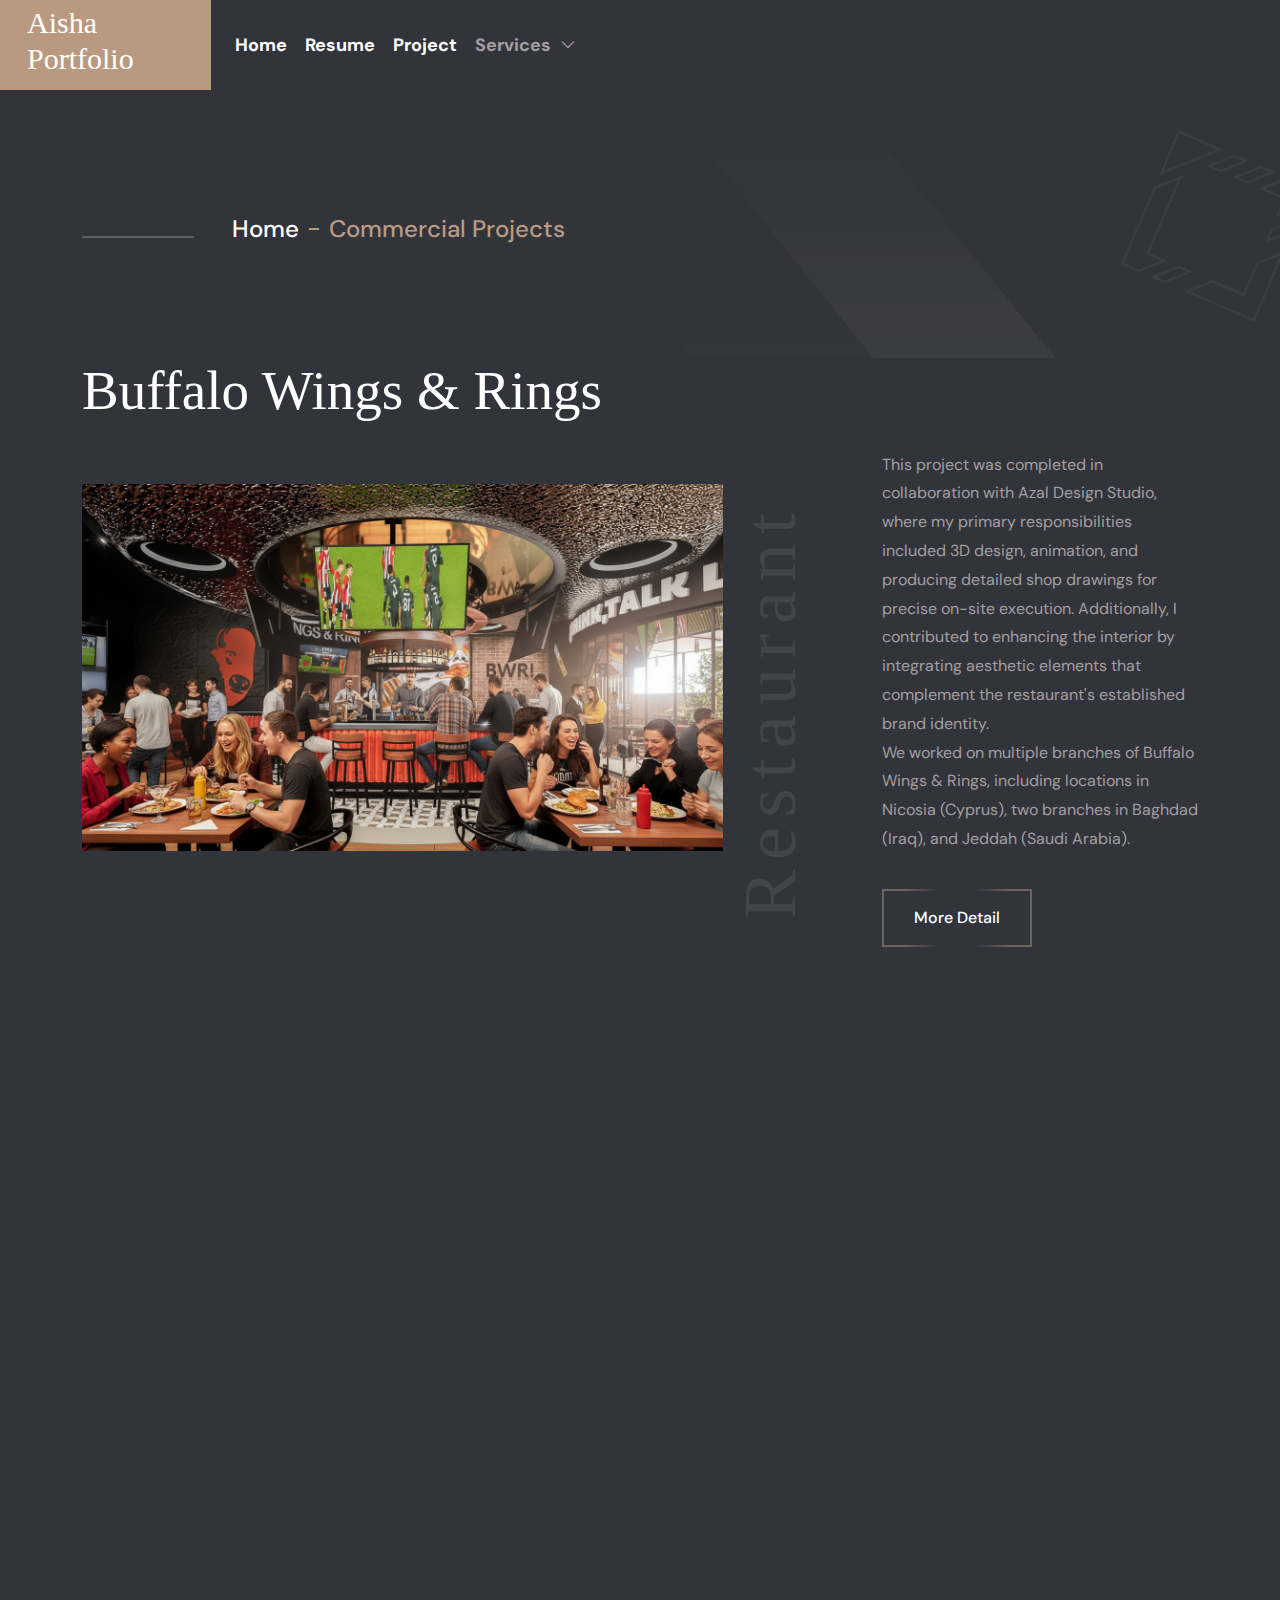
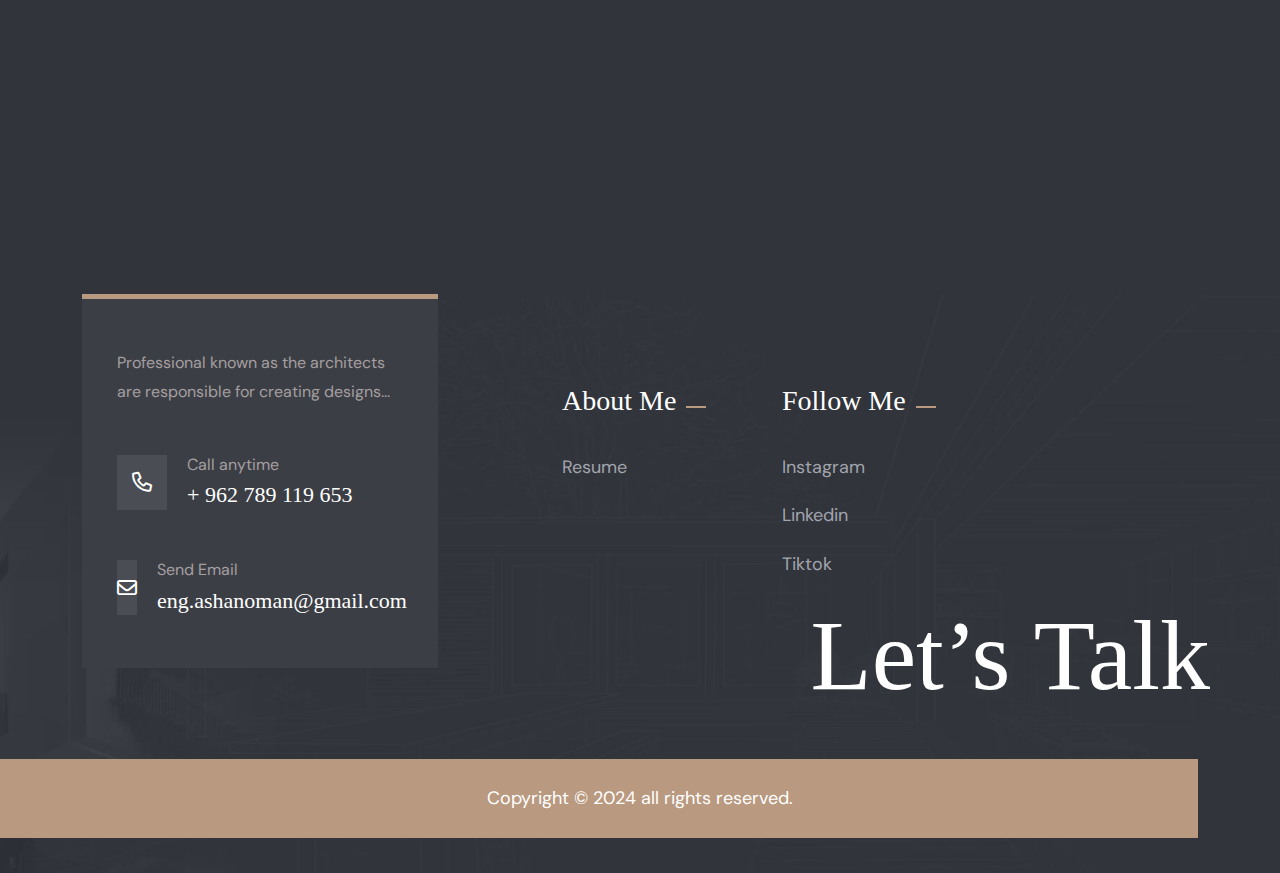
<file: commercialDetails.html>
<!DOCTYPE html>
<html class="no-js" lang="en">

<head>
   <meta charset="utf-8" />
   <meta http-equiv="x-ua-compatible" content="ie=edge" />
   <meta name="viewport" content="width=device-width, initial-scale=1" />
   <meta name="description" content="" />

   <!-- Site Title -->
   <title>Archly - Architecture HTML Template</title>

   <!-- Place favicon.ico in the root directory -->
   <link rel="apple-touch-icon" href="assets/images/fav.html" />
   <link rel="shortcut icon" type="image/x-icon" href="assets/images/fav.png" />

   <!-- CSS here -->
   <link rel="stylesheet" href="assets/css/bootstrap.min.css" />
   <link rel="stylesheet" href="assets/css/font-awesome-pro.min.css" />
   <link rel="stylesheet" href="assets/css/flaticon_archly.css" />
   <link rel="stylesheet" href="assets/css/odometer.min.css" />
   <link rel="stylesheet" href="assets/css/swiper.min.css" />
   <link rel="stylesheet" href="assets/css/owl.carousel.css" />
   <link rel="stylesheet" href="assets/css/magnific-popup.css" />
   <link rel="stylesheet" href="assets/css/animate.min.css" />
   <link rel="stylesheet" href="assets/css/nice-select.css" />
   <link rel="stylesheet" href="assets/css/backToTop.css" />
   <link rel="stylesheet" href="assets/css/meanmenu.css" />
   <link rel="stylesheet" href="assets/css/main.css" />
</head>

<body>


   <!-- start: Back To Top -->
   <div class="progress-wrap" id="scrollUp">
      <svg class="progress-circle svg-content" width="100%" height="100%" viewBox="-1 -1 102 102">
         <path d="M50,1 a49,49 0 0,1 0,98 a49,49 0 0,1 0,-98" />
      </svg>
   </div>
   <!-- end: Back To Top -->

    <!-- start: Offcanvas area -->
   <div class="offcanvas-area d-none d-lg-inline-block">
      <div class="offcanvas-close">
         <a class="canva_close" href="#"><span><i class="fa-light fa-xmark"></i></span>
         </a>
      </div>
      <div class="offcanvas-wrapper">
         <div class="side-infos">
            <!-- <div class="side-logo">
               <img src="" alt="Logos" />
            </div> -->
            <div class="desc">
               <p>
                  Professional known as the architects are responsible for creating designs Sed ut perspiciatis unde
                  omni natus voluptatem
                  accusantium doloremque laudantium aperia maquep quae abillo inventore veritatis architecto
               </p>
            </div>
            <div class="socials-infos">
               <h5 class="title">Follow Me</h5>
               <div class="sidebar-socials">
                  <ul>
                     <li>
                        <a href="https://www.linkedin.com/in/aisha-noman/"><i class="fa-brands fa-linkedin-in"></i></a>
                     </li>
                     <!-- <li>
                        <a href="#"><i class="fa-brands fa-youtube"></i></a>
                     </li> -->
                  </ul>
               </div>
            </div>
         </div>
         <div class="footer-contact">
            <h4 class="side-title">Get In Touch</h4>
            <div class="contact-item">
               <div class="contact-icon">
                  <span><i class="fa-regular fa-phone"></i></span>
               </div>
               <div class="contact-text">
                  <span>Call anytime</span>
                  <ul>
                     <li><a class="link">+ 962 789 119 653</a></li>
                  </ul>
               </div>
            </div>
            <div class="contact-item">
               <div class="contact-icon">
                  <span><i class="fa-regular fa-envelope"></i></span>
               </div>
               <div class="contact-text">
                  <span>Send Email</span>
                  <ul>
                     <li><a class="link" href="mailto:eng.ashanoman@gmail.com">eng.ashanoman@gmail.com</a>
                     </li>

                  </ul>
               </div>
            </div>
            
         </div>
        
      </div>
      <div class="widget_gallery popup-gallery">
         <a class="footer-gallery-item" href="assets/images/project/project-5.jpg"><img
               src="assets/images/project/project-5.jpg" alt="Images" />
            <div class="gallery-icon">
               <i class="fa-regular fa-plus"></i>
            </div>
         </a>
         <a class="footer-gallery-item" href="assets/images/project/project-6.jpg"><img
               src="assets/images/project/project-6.jpg" alt="Images" />
            <div class="gallery-icon">
               <i class="fa-regular fa-plus"></i>
            </div>
         </a>
         <a class="footer-gallery-item" href="assets/images/project/project-7.jpg"><img
               src="assets/images/project/project-7.jpg" alt="Images" />
            <div class="gallery-icon">
               <i class="fa-regular fa-plus"></i>
            </div>
         </a>
         <a class="footer-gallery-item" href="assets/images/project/project-8.jpg"><img
               src="assets/images/project/project-8.jpg" alt="Images" />
            <div class="gallery-icon">
               <i class="fa-regular fa-plus"></i>
            </div>
         </a>
         <a class="footer-gallery-item" href="assets/images/project/project-9.jpg"><img
               src="assets/images/project/project-9.jpg" alt="Images" />
            <div class="gallery-icon">
               <i class="fa-regular fa-plus"></i>
            </div>
         </a>
         <a class="footer-gallery-item" href="assets/images/project/project-10.jpg"><img
               src="assets/images/project/project-10.jpg" alt="Images" />
            <div class="gallery-icon">
               <i class="fa-regular fa-plus"></i>
            </div>
         </a>
      </div>
   </div>
   <!-- end: Offcanvas area -->

   <div class="body-overlay"></div>
    <!-- start: Hamburger Menu -->
   <div class="hamburger-area d-lg-none">
      <div class="hamburger_bg"></div>
      <div class="hamburger_wrapper">
         <div class="hamburger_top d-flex align-items-center justify-content-between">
            <div class="hamburger_logo">
               <!-- <a href="index.html" class="mobile_logo">
                  <img src="" alt="Logo" />
               </a> -->
            </div>
          
            <div class="hamburger_close">
               <button class="hamburger_close_btn"><i class="fa-thin fa-times"></i></button>
            </div>
         </div>

         <div class="hamburger_menu">
            <div class="mobile_menu">
<ul>
                  <li><a href="index.html">Home</a></li>
                  <li><a href="cv.html">Resume</a></li>
                  <li><a href="ourProjects.html">Project</a></li>
                  <li class="has-dropdown">
                     <a>Services</a>
                     <ul class="sub-menu">
                        <li><a href="residentialDetails.html">Residential Projects</a></li>
                        <li><a href="commercialDetails.html">Commercial Projects</a></li>
                        <li><a href="TechnicalDrawings.html">Technical Drawings</a></li>
                        <li><a href="AI-creations.html">AI-Generated Design</a></li>
                     </ul>
                  </li>
               </ul>
               
            </div>
         </div>
         <div class="mobile-contact">
            <div class="footer-title">
               <h4 class="title">Contact Us</h4>
            </div>
            <div class="contact-list">
               <ul>
                  <li>
                     <span><i class="fa-regular fa-phone"></i></span>
                     <a >+ 962 789 119 653</a>

                  </li>
                  <li>
                     <span><i class="fa-regular fa-envelope"></i></span>

                     <a href="mailto:eng.ashanoman@gmail.com">eng.ashanoman@gmail.com</a>
                  </li>

               </ul>
            </div>
         </div>
         <div class="mobile-socials">
            <ul>
               <!-- <li><a href="#">Fb.</a></li>
               <li><a href="#">Tw.</a></li> -->
               <li><a href="#">In.</a></li>
               <li><a href="#">Ln.</a></li>
            </ul>
         </div>
      </div>
   </div>
   <!-- end: Hamburger Menu -->

   <!-- start: Header Area -->
   <header class="tj-header-area header-absolute header-3">
      <div class="container-fluid">
         <div class="row">
            <div class="col-lg-2">
               <div class="site-logo2 d-none d-lg-inline-flex">
                  <h3>Aisha Portfolio</h3>
                  <!-- <a href="index.html"><img src="assets/images/logos/secondary-logo.png" alt="Logos" /></a> -->
               </div>

            </div>
            <div class="col-lg-10">
               <div class="row">
                  <div class="col-12">
                     <div class="mainmenu-wrapper">
                        <!-- <div class="site-logo d-block d-lg-none">
                           <a href="#"><img src="" alt="Logos" /></a>
                        </div> -->
                        <div class="mainmenu d-none d-lg-inline-flex">
                           <ul>

                              <li><a href="index.html">Home</a></li>

                              <li><a href="cv.html">Resume</a></li>
                              <li><a href="ourProjects.html">Project</a></li>

                              <li class="has-dropdown">
                                 <a>Services</a>
                                 <ul class="sub-menu">
                                    <li><a href="residentialDetails.html">Residential Projects</a></li>
                                    <li><a href="commercialDetails.html">Commercial Projects</a></li>
                                    <li><a href="TechnicalDrawings.html">Technical Drawings</a></li>
                                    <li><a href="AI-creations.html">AI-Generated Design</a></li>

                                    <!-- <li><a href="service-details.html">Service Details</a></li> -->
                                 </ul>
                              </li>

                           </ul>
                        </div>

                     </div>
                  </div>
               </div>
            </div>
         </div>
      </div>
   </header>
   <!-- end: Header Area -->

   <!-- start: Header Area -->
   <header class="tj-header-area header-absolute header-sticky header-3">
      <div class="container-fluid">
         <div class="row">
            <div class="col-lg-2">
               <div class="site-logo2 d-none d-lg-inline-flex">
                  <h3>Aisha No'man</h3>
                  <!-- <a href="index.html"><img src="assets/images/logos/secondary-logo.png" alt="Logos" /></a> -->
               </div>
            </div>
            <div class="col-lg-10">
               <div class="row">
                  <div class="col-12">
                     <div class="mainmenu-wrapper">
                        <!-- <div class="site-logo d-block d-lg-none">
                           <a href="#"><img src="" alt="Logos" /></a>
                        </div> -->
                        <div class="mainmenu d-none d-lg-inline-flex">
                           <ul>

                              <li><a href="index.html">Home</a></li>

                              <li><a href="cv.html">Resume</a></li>
                              <li><a href="ourProjects.html">Project</a></li>

                                <li class="has-dropdown">
                                 <a>Services</a>
                                 <ul class="sub-menu">
                                    <li><a href="residentialDetails.html">Residential Projects</a></li>
                                    <li><a href="commercialDetails.html">Commercial Projects</a></li>
                                    <li><a href="TechnicalDrawings.html">Technical Drawings</a></li>
                                    <li><a href="AI-creations.html">AI-Generated Design</a></li>

                                    <!-- <li><a href="service-details.html">Service Details</a></li> -->
                                 </ul>
                              </li>
                           </ul>
                        </div>

                        <div class="mobile-bar d-block d-lg-none">
                           <button class="canva_expander nav-menu-link menu-button">
                              <span></span>
                              <span></span>
                              <span></span>
                              <span></span>
                           </button>
                        </div>
                     </div>
                  </div>
               </div>
            </div>
         </div>
      </div>
   </header>
   <!-- end: Header Area -->

   <main id="primary" class="site-main">
      <!-- start: Breadcrumb Area  -->
      <section class="breadcrumb-wrapper pb-0">
         <div class="container">
            <div class="row">
               <div class="col-12">
                  <div class="breadcrumb-content-area">
                     <!-- <div class="breadcrumb-heading wow fadeInUp" data-wow-delay=".3s">
                        <h1 class="breadcrumb-title">Commercial Projects</h1>
                     </div> -->
                     <div class="breadcrumb-link wow fadeInUp" data-wow-delay=".4s">
                        <span>
                           <a href="index.html">
                              <span>Home</span>
                           </a>
                        </span>
                        <span>
                           <span>Commercial Projects</span>
                        </span>
                     </div>
                  </div>
               </div>
            </div>
         </div>

         <div class="breadcrumb-bg-shapes shake-y">
            <img src="assets/images/shapes/hero-right-group.png" alt="Shapes" />
         </div>
         <div class="breadcrumb-right-shape pulse">
            <img src="assets/images/shapes/hero-shape.png" alt="Shapes" />
         </div>
      </section>
      <!-- end: Breadcrumb Area  -->

      <!-- start: Apartment Area -->
      <section class="tj-apartment-section pt-0">
         <div class="container">
            <div class="row">
               <div class="col-12">
                  <div class="tj-heading-area wow fadeInUp" data-wow-delay=".3s">
                     <h2 class="title">Buffalo Wings & Rings</h2>
                  </div>
               </div>
            </div>
            <div class="row">
               <div class="col-12">
                  <div class="row">
                     <div class="col-7">
                        <div class="apartment-left-content wow fadeInUp" data-wow-delay=".4s">
                           <div class="apartment-images">
                              <img src="assets/images/project/commercial/2-2.png" alt="Images" />
                           </div>
                        </div>


                     </div>
                     <div class="col-5">
                        <div class="apartment-content-area">
                           <div class="apartment-middle-text wow zoomIn" data-wow-delay=".5s">
                              <h2 class="title">Restaurant</h2>
                           </div>
                           <div class="apartment-right-content">
                              <div class="apartment-text">
                                 <div class="desc wow fadeInUp" data-wow-delay=".6s">
                                    <p class="pt-5">
                                       This project was completed in collaboration with Azal Design Studio, 
                                       where my primary responsibilities included 3D design, animation, 
                                       and producing detailed shop drawings for precise on-site execution. 
                                       Additionally, I contributed to enhancing the interior by integrating 
                                       aesthetic elements that complement the restaurant's established brand identity.<br/>
                                       We worked on multiple branches of Buffalo Wings & Rings, including 
                                       locations in Nicosia (Cyprus), two branches in Baghdad (Iraq), and Jeddah (Saudi Arabia).
                                    </p>
                                 </div>
                                 <div class="apartment-button d-flex wow fadeInUp" data-wow-delay=".7s">
                                    <a class="tj-primary-btn-three" href="project1-details.html">More Detail</a>
                                 </div>
                              </div>

                           </div>
                        </div>

                     </div>
                  </div>

               </div>
            </div>
         </div>
      </section>
      <!-- end: Apartment Area -->
       <!-- start: Apartment Area -->
      <section class="tj-apartment-section pt-0">
         <div class="container">
            <div class="row">
               <div class="col-12">
                  <div class="tj-heading-area wow fadeInUp" data-wow-delay=".3s">
                     <h2 class="title">Chixter - Jordan</h2>
                  </div>
               </div>
            </div>
            <div class="row">
               <div class="col-12">
                  <div class="row">
                     <div class="col-5">
                        <div class="apartment-content-area">
                          
                           <div class="apartment-right-content">
                              <div class="apartment-text">
                                 <div class="desc wow fadeInUp" data-wow-delay=".6s">
                                    <p class="pt-5">
                                       This project was completed in collaboration with Azal Design Studio, 
                                       where my primary role was to develop a strong and consistent brand identity 
                                       for the restaurant. I contributed to creating standardized design elements 
                                       and assisted in preparing floor plans, 3D visualizations, and animation 
                                       presentations. Additionally, I produced detailed shop drawings to ensure 
                                       accurate on-site execution. My work also involved enhancing the interiors 
                                       with aesthetic features that maintain the brand’s identity and serve as a 
                                       foundation for future branches.
                                    </p>
                                 </div>
                                 <div class="apartment-button d-flex wow fadeInUp" data-wow-delay=".7s">
                                    <a class="tj-primary-btn-three" href="project2-details.html">More Detail</a>
                                 </div>
                              </div>

                           </div>
                            <div class="apartment-middle-text wow zoomIn" data-wow-delay=".5s">
                              <h2 class="title">Restaurant</h2>
                           </div>
                        </div>

                     </div>
                     <div class="col-7">
                        <div class="apartment-left-content wow fadeInUp" data-wow-delay=".4s">
                           <div class="apartment-images">
                              <img src="assets/images/project/commercial/2-1.jpg" alt="Images" />
                           </div>
                        </div>


                     </div>
                     
                  </div>

               </div>
            </div>
         </div>
      </section>
      <!-- end: Apartment Area -->
   </main>

   <!-- start: Footer Area -->
   <footer class="tj-footer-area footer-2">
      <div class="footer-menu-area">
         <div class="container">
            <div class="row">
               <div class="col-xl-4 col-lg-6 col-md-6">
                  <div class="footer-widget footer2-col-1 footer-info">
                     <!-- <div class="footer-logo">
                        <a href="#"><img src="" alt="Logos" /></a>
                     </div> -->
                     <div class="desc">
                        <p>Professional known as the architects are responsible for creating designs...</p>
                     </div>
                     <div class="footer-contact">
                        <div class="contact-item">
                           <div class="contact-icon">
                              <span><i class="fa-regular fa-phone"></i></span>
                           </div>
                           <div class="contact-text">
                              <span>Call anytime</span>
                              <ul>
                                 <li><a class="link" >+ 962 789 119 653</a></li>

                              </ul>
                           </div>
                        </div>
                        <div class="contact-item">
                           <div class="contact-icon">
                              <span><i class="fa-regular fa-envelope"></i></span>
                           </div>
                           <div class="contact-text">
                              <span>Send Email</span>
                              <ul>
                                 <li><a class="link" href="mailto:eng.ashanoman@gmail.com">eng.ashanoman@gmail.com</a>
                                 </li>
                              </ul>
                           </div>
                        </div>

                     </div>
                  </div>
               </div>
               <div class="col-xl-3 col-lg-6 col-md-6 col-sm-6">
                  <div class="footer-widget footer2-col-2 widget_nav_menu">
                     <div class="footer-title">
                        <h4 class="title">About Me</h4>
                     </div>
                     <nav>
                        <ul>
                           <li><a href="cv.html">Resume</a></li>

                        </ul>
                     </nav>
                  </div>
               </div>

               <div class="col-xl-2 col-lg-6 col-md-6">
                  <div class="footer-widget footer2-col-4 widget_nav_menu">
                     <div class="footer-title">
                        <h4 class="title">Follow Me</h4>
                     </div>
                     <nav>
                        <ul>
                           <li><a href="https://www.instagram.com/asha_noman?igsh=MWRiNjVlOGpqeHc1bw==" target="_blank">Instagram</a></li>
                           <li><a href="https://www.linkedin.com/in/aisha-noman/" target="_blank">Linkedin</a></li>
                           <li><a href="#">Tiktok</a></li>

                        </ul>
                     </nav>
                  </div>
               </div>
            </div>
            <div class="row footer_title mt-3">
               <div class="col-12">
                  <div class="title">
                     <h1>Let’s Talk</h1>
                  </div>
               </div>
            </div>
         </div>
      </div>
      <div class="copyright-area">
         <div class="container">
            <div class="row">
               <div class="col-12">
                  <div class="copyright-content text-center">
                     <div class="desc text-center">
                        <p>Copyright © 2024 all rights reserved.</p>
                     </div>
                  </div>
               </div>
            </div>
         </div>
      </div>
   </footer>
   <!-- end: Footer Area -->

   <!-- start: Corsor Area -->
   <div class="mouseCursor cursor-outer"></div>
   <div class="mouseCursor cursor-inner"><span>Drag</span></div>
   <!-- end: Corsor Area -->

   <!-- JS here -->
   <script src="assets/js/jquery.min.js"></script>
   <script src="assets/js/bootstrap.bundle.min.js"></script>
   <script src="assets/js/waypoints.min.js"></script>
   <script src="assets/js/odometer.min.js"></script>
   <script src="assets/js/imagesloaded-pkgd.js"></script>
   <script src="assets/js/isotope.pkgd.min.js"></script>
   <script src="assets/js/smooth-scroll.js"></script>
   <script src="assets/js/gsap.min.js"></script>
   <script src="assets/js/swiper.min.js"></script>
   <script src="assets/js/owl.carousel.js"></script>
   <script src="assets/js/jquery.nice-select.min.js"></script>
   <script src="assets/js/magnific-popup.js"></script>
   <script src="assets/js/meanmenu.js"></script>
   <script src="assets/js/backToTop.js"></script>
   <script src="assets/js/wow.min.js"></script>
   <script src="assets/js/main.js"></script>
</body>

</html>
</file>
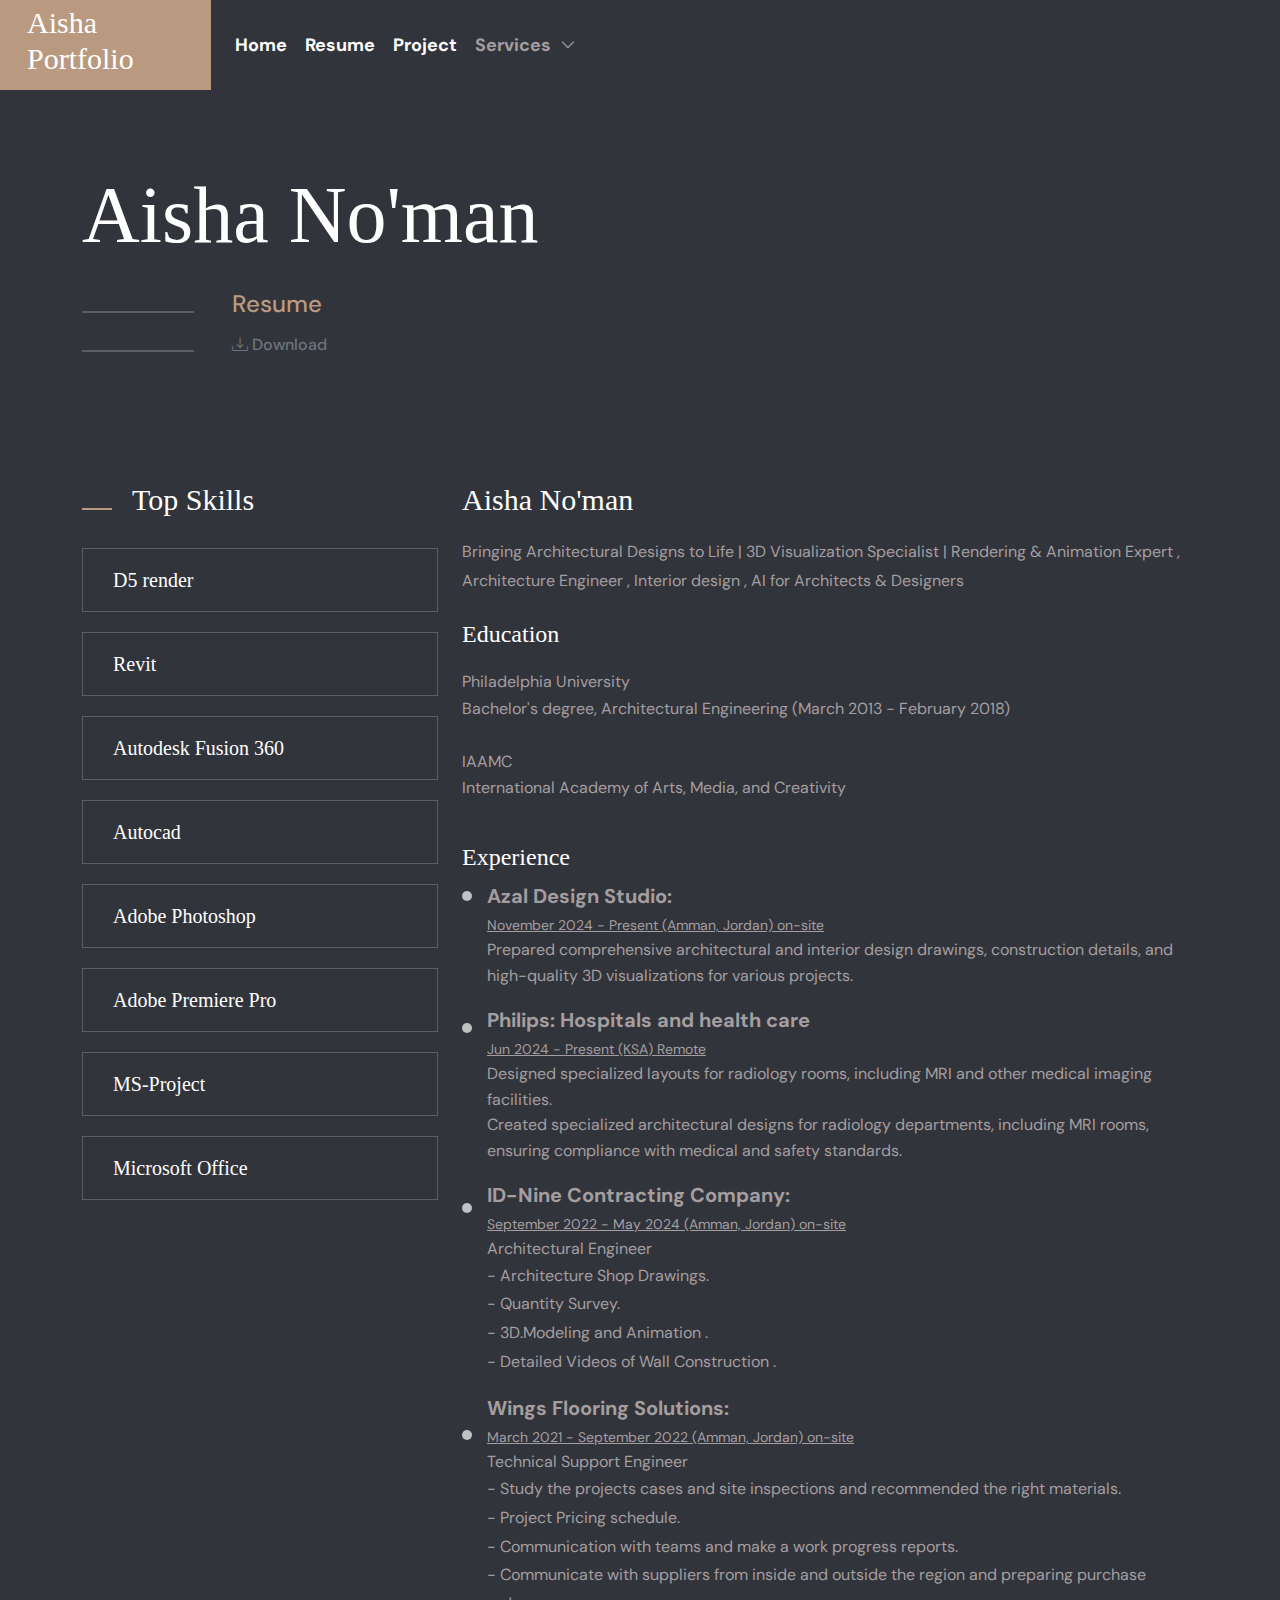
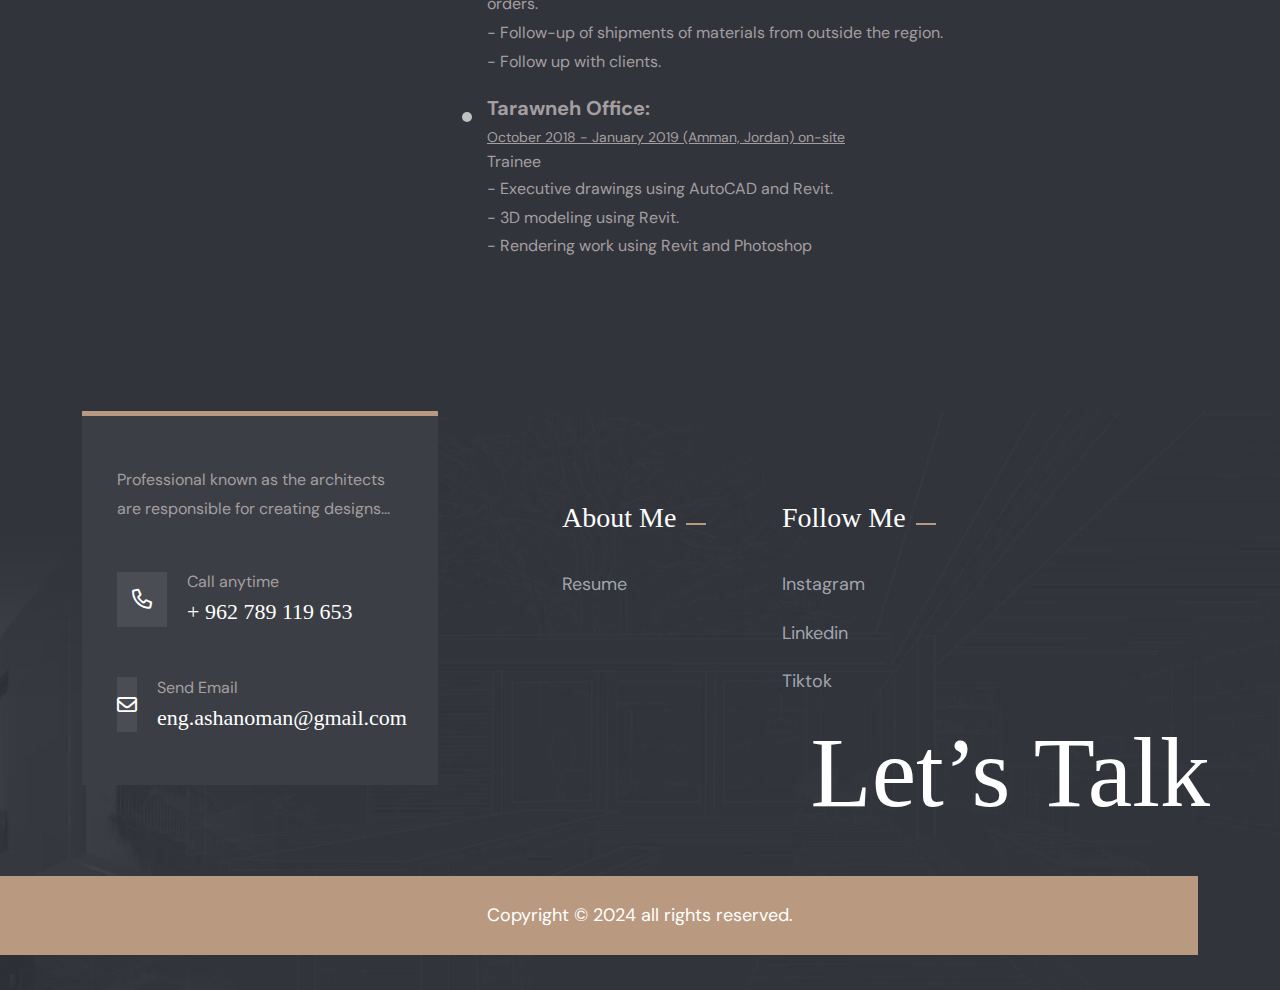
<file: cv.html>
<!DOCTYPE html>
<html class="no-js" lang="en">

<head>
    <meta charset="utf-8" />
    <meta http-equiv="x-ua-compatible" content="ie=edge" />
    <meta name="viewport" content="width=device-width, initial-scale=1" />
    <meta name="description" content="" />

    <!-- Site Title -->
    <title>Archly - Architecture HTML Template</title>

    <!-- Place favicon.ico in the root directory -->
    <link rel="apple-touch-icon" href="assets/images/fav.html" />
    <link rel="shortcut icon" type="image/x-icon" href="assets/images/fav.png" />
    <link rel="stylesheet" href="https://cdn.jsdelivr.net/npm/bootstrap-icons@1.13.1/font/bootstrap-icons.min.css">
    <!-- CSS here -->
    <link rel="stylesheet" href="assets/css/bootstrap.min.css" />
    <link rel="stylesheet" href="assets/css/font-awesome-pro.min.css" />
    <link rel="stylesheet" href="assets/css/flaticon_archly.css" />
    <link rel="stylesheet" href="assets/css/odometer.min.css" />
    <link rel="stylesheet" href="assets/css/swiper.min.css" />
    <link rel="stylesheet" href="assets/css/owl.carousel.css" />
    <link rel="stylesheet" href="assets/css/magnific-popup.css" />
    <link rel="stylesheet" href="assets/css/animate.min.css" />
    <link rel="stylesheet" href="assets/css/nice-select.css" />
    <link rel="stylesheet" href="assets/css/backToTop.css" />
    <link rel="stylesheet" href="assets/css/meanmenu.css" />
    <link rel="stylesheet" href="assets/css/main.css" />
</head>

<body>
    <!-- start: Preloader -->
    <!-- <div class="preloader" id="preloader">
        <div class="preloader-inner">
            <div class="lines">
                <span class="line line-1"></span>
                <span class="line line-2"></span>
                <span class="line line-3"></span>
                <span class="line line-4"></span>
                <span class="line line-5"></span>
                <span class="line line-6"></span>
                <span class="line line-7"></span>
                <span class="line line-8"></span>
                <span class="line line-9"></span>
            </div>
            <div class="text">Loading</div>
        </div>
        <button class="tj-cancel-btn">Cancel Preloader</button>
    </div> -->
    <!-- end: Preloader -->

    <!-- start: Back To Top -->
    <div class="progress-wrap" id="scrollUp">
        <svg class="progress-circle svg-content" width="100%" height="100%" viewBox="-1 -1 102 102">
            <path d="M50,1 a49,49 0 0,1 0,98 a49,49 0 0,1 0,-98" />
        </svg>
    </div>
    <!-- end: Back To Top -->

     <!-- start: Offcanvas area -->
   <div class="offcanvas-area d-none d-lg-inline-block">
      <div class="offcanvas-close">
         <a class="canva_close" href="#"><span><i class="fa-light fa-xmark"></i></span>
         </a>
      </div>
      <div class="offcanvas-wrapper">
         <div class="side-infos">
            <!-- <div class="side-logo">
               <img src="" alt="Logos" />
            </div> -->
            <div class="desc">
               <p>
                  Professional known as the architects are responsible for creating designs Sed ut perspiciatis unde
                  omni natus voluptatem
                  accusantium doloremque laudantium aperia maquep quae abillo inventore veritatis architecto
               </p>
            </div>
            <div class="socials-infos">
               <h5 class="title">Follow Me</h5>
               <div class="sidebar-socials">
                  <ul>
                     <li>
                        <a href="https://www.linkedin.com/in/aisha-noman/"><i class="fa-brands fa-linkedin-in"></i></a>
                     </li>
                     <!-- <li>
                        <a href="#"><i class="fa-brands fa-youtube"></i></a>
                     </li> -->
                  </ul>
               </div>
            </div>
         </div>
         <div class="footer-contact">
            <h4 class="side-title">Get In Touch</h4>
            <div class="contact-item">
               <div class="contact-icon">
                  <span><i class="fa-regular fa-phone"></i></span>
               </div>
               <div class="contact-text">
                  <span>Call anytime</span>
                  <ul>
                     <li><a class="link">+ 962 789 119 653</a></li>
                  </ul>
               </div>
            </div>
            <div class="contact-item">
               <div class="contact-icon">
                  <span><i class="fa-regular fa-envelope"></i></span>
               </div>
               <div class="contact-text">
                  <span>Send Email</span>
                  <ul>
                     <li><a class="link" href="mailto:eng.ashanoman@gmail.com">eng.ashanoman@gmail.com</a>
                     </li>

                  </ul>
               </div>
            </div>
            
         </div>
        
      </div>
      <div class="widget_gallery popup-gallery">
         <a class="footer-gallery-item" href="assets/images/project/project-5.jpg"><img
               src="assets/images/project/project-5.jpg" alt="Images" />
            <div class="gallery-icon">
               <i class="fa-regular fa-plus"></i>
            </div>
         </a>
         <a class="footer-gallery-item" href="assets/images/project/project-6.jpg"><img
               src="assets/images/project/project-6.jpg" alt="Images" />
            <div class="gallery-icon">
               <i class="fa-regular fa-plus"></i>
            </div>
         </a>
         <a class="footer-gallery-item" href="assets/images/project/project-7.jpg"><img
               src="assets/images/project/project-7.jpg" alt="Images" />
            <div class="gallery-icon">
               <i class="fa-regular fa-plus"></i>
            </div>
         </a>
         <a class="footer-gallery-item" href="assets/images/project/project-8.jpg"><img
               src="assets/images/project/project-8.jpg" alt="Images" />
            <div class="gallery-icon">
               <i class="fa-regular fa-plus"></i>
            </div>
         </a>
         <a class="footer-gallery-item" href="assets/images/project/project-9.jpg"><img
               src="assets/images/project/project-9.jpg" alt="Images" />
            <div class="gallery-icon">
               <i class="fa-regular fa-plus"></i>
            </div>
         </a>
         <a class="footer-gallery-item" href="assets/images/project/project-10.jpg"><img
               src="assets/images/project/project-10.jpg" alt="Images" />
            <div class="gallery-icon">
               <i class="fa-regular fa-plus"></i>
            </div>
         </a>
      </div>
   </div>
   <!-- end: Offcanvas area -->

   <div class="body-overlay"></div>
    <!-- start: Hamburger Menu -->
   <div class="hamburger-area d-lg-none">
      <div class="hamburger_bg"></div>
      <div class="hamburger_wrapper">
         <div class="hamburger_top d-flex align-items-center justify-content-between">
            <div class="hamburger_logo">
               <!-- <a href="index.html" class="mobile_logo">
                  <img src="" alt="Logo" />
               </a> -->
            </div>
          
            <div class="hamburger_close">
               <button class="hamburger_close_btn"><i class="fa-thin fa-times"></i></button>
            </div>
         </div>

         <div class="hamburger_menu">
            <div class="mobile_menu">

               <ul>
                  <li><a href="index.html">Home</a></li>
                  <li><a href="cv.html">Resume</a></li>
                  <li><a href="ourProjects.html">Project</a></li>
                  <li class="has-dropdown">
                     <a>Services</a>
                     <ul class="sub-menu">
                        <li><a href="residentialDetails.html">Residential Projects</a></li>
                        <li><a href="commercialDetails.html">Commercial Projects</a></li>
                        <li><a href="TechnicalDrawings.html">Technical Drawings</a></li>
                        <li><a href="AI-creations.html">AI-Generated Design</a></li>
                     </ul>
                  </li>
               </ul>
            </div>
         </div>
         <div class="mobile-contact">
            <div class="footer-title">
               <h4 class="title">Contact Us</h4>
            </div>
            <div class="contact-list">
               <ul>
                  <li>
                     <span><i class="fa-regular fa-phone"></i></span>
                     <a >+ 962 789 119 653</a>

                  </li>
                  <li>
                     <span><i class="fa-regular fa-envelope"></i></span>

                     <a href="mailto:eng.ashanoman@gmail.com">eng.ashanoman@gmail.com</a>
                  </li>

               </ul>
            </div>
         </div>
         <div class="mobile-socials">
            <ul>
               <!-- <li><a href="#">Fb.</a></li>
               <li><a href="#">Tw.</a></li> -->
               <li><a href="#">In.</a></li>
               <li><a href="#">Ln.</a></li>
            </ul>
         </div>
      </div>
   </div>
   <!-- end: Hamburger Menu -->

   <!-- start: Header Area -->
   <header class="tj-header-area header-absolute header-3">
      <div class="container-fluid">
         <div class="row">
            <div class="col-lg-2">
               <div class="site-logo2 d-none d-lg-inline-flex">
                  <h3>Aisha Portfolio</h3>
                  <!-- <a href="index.html"><img src="assets/images/logos/secondary-logo.png" alt="Logos" /></a> -->
               </div>

            </div>
            <div class="col-lg-10">
               <div class="row">
                  <div class="col-12">
                     <div class="mainmenu-wrapper">
                        <!-- <div class="site-logo d-block d-lg-none">
                           <a href="#"><img src="" alt="Logos" /></a>
                        </div> -->
                        <div class="mainmenu d-none d-lg-inline-flex">
                           <ul>

                              <li><a href="index.html">Home</a></li>

                              <li><a href="cv.html">Resume</a></li>
                              <li><a href="ourProjects.html">Project</a></li>

                              <li class="has-dropdown">
                                 <a>Services</a>
                                 <ul class="sub-menu">
                                    <li><a href="residentialDetails.html">Residential Projects</a></li>
                                    <li><a href="commercialDetails.html">Commercial Projects</a></li>
                                    <li><a href="TechnicalDrawings.html">Technical Drawings</a></li>
                                    <li><a href="AI-creations.html">AI-Generated Design</a></li>

                                    <!-- <li><a href="service-details.html">Service Details</a></li> -->
                                 </ul>
                              </li>

                           </ul>
                        </div>

                     </div>
                  </div>
               </div>
            </div>
         </div>
      </div>
   </header>
   <!-- end: Header Area -->

   <!-- start: Header Area -->
   <header class="tj-header-area header-absolute header-sticky header-3">
      <div class="container-fluid">
         <div class="row">
            <div class="col-lg-2">
               <div class="site-logo2 d-none d-lg-inline-flex">
                  <h3>Aisha No'man</h3>
                  <!-- <a href="index.html"><img src="assets/images/logos/secondary-logo.png" alt="Logos" /></a> -->
               </div>
            </div>
            <div class="col-lg-10">
               <div class="row">
                  <div class="col-12">
                     <div class="mainmenu-wrapper">
                        <!-- <div class="site-logo d-block d-lg-none">
                           <a href="#"><img src="" alt="Logos" /></a>
                        </div> -->
                        <div class="mainmenu d-none d-lg-inline-flex">
                           <ul>

                              <li><a href="index.html">Home</a></li>

                              <li><a href="cv.html">Resume</a></li>
                              <li><a href="ourProjects.html">Project</a></li>

                                <li class="has-dropdown">
                                 <a>Services</a>
                                 <ul class="sub-menu">
                                    <li><a href="residentialDetails.html">Residential Projects</a></li>
                                    <li><a href="commercialDetails.html">Commercial Projects</a></li>
                                    <li><a href="TechnicalDrawings.html">Technical Drawings</a></li>
                                    <li><a href="AI-creations.html">AI-Generated Design</a></li>

                                    <!-- <li><a href="service-details.html">Service Details</a></li> -->
                                 </ul>
                              </li>
                           </ul>
                        </div>

                        <div class="mobile-bar d-block d-lg-none">
                           <button class="canva_expander nav-menu-link menu-button">
                              <span></span>
                              <span></span>
                              <span></span>
                              <span></span>
                           </button>
                        </div>
                     </div>
                  </div>
               </div>
            </div>
         </div>
      </div>
   </header>
   <!-- end: Header Area -->

    <main id="primary" class="site-main">
        <!-- start: Breadcrumb Area  -->
        <section class="breadcrumb-wrapper">
            <div class="container">
                <div class="row">
                    <div class="col-12">
                        <div class="breadcrumb-content-area p-0">
                            <div class="breadcrumb-heading wow fadeInUp" data-wow-delay=".3s">
                                <h1 class="breadcrumb-title">Aisha No'man
                                </h1>
                            </div>
                            <div class="breadcrumb-link wow fadeInUp" data-wow-delay=".4s">
                                <!-- <span>
                                    <a href="index.html">
                                        <span>Home</span>
                                    </a>
                                </span> -->
                                <span>
                                    <span>Resume</span>
                                </span>
                            </div>
                            <div class="breadcrumb-link wow fadeInUp" data-wow-delay=".4s">

                                <span>
                                    <a href="EngAishaCV.pdf" download>
                                        <span class="fs-6 text-secondary"><i class="bi bi-download"></i> Download
                                        </span>
                                    </a>
                                </span>

                            </div>

                        </div>
                    </div>
                </div>
            </div>
        </section>
        <!-- end: Breadcrumb Area  -->

        <!-- start: Blog Area  -->
        <section class="tj-blog-details">
            <div class="container">
                <div class="row">
                    <div class="col-lg-4">
                        <div class="tj-main-sidebar">

                            <div class="tj-blog-widget blog_catagory wow fadeInUp" data-wow-delay=".2s">
                                <h3 class="side-title">Top Skills</h3>
                                <ul>
                                    <li>
                                        <a href="#">
                                            D5 render
                                            <span><i class="fa-thin fa-arrow-right"></i></span>
                                        </a>
                                    </li>
                                    <li>
                                        <a href="#">
                                            Revit
                                            <span><i class="fa-thin fa-arrow-right"></i></span>
                                        </a>
                                    </li>
                                    <li>
                                        <a href="#">
                                            Autodesk Fusion 360
                                            <span><i class="fa-thin fa-arrow-right"></i></span>
                                        </a>
                                    </li>
                                    <li>
                                        <a href="#">
                                            Autocad
                                            <span><i class="fa-thin fa-arrow-right"></i></span>
                                        </a>
                                    </li>
                                    <li>
                                        <a href="#">
                                            Adobe Photoshop
                                            <span><i class="fa-thin fa-arrow-right"></i></span>
                                        </a>
                                    </li>
                                    <li>
                                        <a href="#">
                                            Adobe Premiere Pro
                                            <span><i class="fa-thin fa-arrow-right"></i></span>
                                        </a>
                                    </li>
                                    <li>
                                        <a href="#">
                                            MS-Project
                                            <span><i class="fa-thin fa-arrow-right"></i></span>
                                        </a>
                                    </li>
                                    <li>
                                        <a href="#">
                                            Microsoft Office
                                            <span><i class="fa-thin fa-arrow-right"></i></span>
                                        </a>
                                    </li>
                                </ul>
                            </div>

                        </div>
                    </div>
                    <div class="col-lg-8">
                        <div class="blog-details-wrapper">
                            <article class="blog-details-item wow fadeInUp" data-wow-delay=".5s">

                                <h3 class="details-title">Aisha No'man</h3>
                                <div class="desc">
                                    <p>
                                        Bringing Architectural Designs to Life | 3D Visualization Specialist | Rendering
                                        & Animation Expert , Architecture Engineer , Interior design , AI for Architects
                                        & Designers
                                    </p>
                                    <h5 class="details-title">Education</h5>
                                    <span class="post-date">Philadelphia University</span>

                                    <p>
                                        Bachelor's degree, Architectural Engineering (March 2013 - February 2018)
                                    </p>

                                    <span class="post-date">IAAMC</span>

                                    <p>
                                        International Academy of Arts, Media, and Creativity
                                    </p>
                                </div>
                            </article>

                            <div class="tj-tags-post wow fadeInUp" data-wow-delay=".8s">
                                <div class="details-check">

                                    <h5 class="details-title">Experience</h5>

                                    <ul>
                                        <li>
                                            <span class="fw-bold fs-5">Azal Design Studio:</span><br />
                                            <span class="post-date small text-decoration-underline">November 2024 -
                                                Present (Amman, Jordan) on-site</span><br />

                                            Prepared comprehensive architectural and interior design drawings,
                                            construction details, and high-quality 3D visualizations for various
                                            projects.

                                        </li>
                                        <li><span class="fw-bold fs-5">Philips:
                                                Hospitals and health care</span><br />
                                            <span class="post-date small text-decoration-underline">Jun 2024 - Present
                                                (KSA) Remote</span><br />

                                            Designed specialized layouts for radiology
                                            rooms, including MRI and other medical imaging facilities.<br>
                                            Created specialized architectural designs for
                                            radiology departments, including MRI rooms, ensuring compliance with medical
                                            and safety standards.<br />

                                        </li>
                                        <li>
                                            <span class="fw-bold fs-5">ID-Nine Contracting Company:</span><br />
                                            <span class="post-date small text-decoration-underline">September 2022 - May
                                                2024 (Amman, Jordan) on-site</span><br />

                                            Architectural Engineer

                                            <p>- Architecture Shop Drawings.</p>
                                            <p>- Quantity Survey.</p>
                                            <p>- 3D.Modeling and Animation .</p>
                                            <p>- Detailed Videos of Wall Construction .</p>

                                        </li>

                                        <li> <span class="fw-bold fs-5">Wings Flooring Solutions: </span><br />
                                            <span class="post-date small text-decoration-underline">March 2021 -
                                                September 2022 (Amman, Jordan) on-site</span><br />

                                            Technical Support Engineer
                                            <p> - Study the projects cases and site inspections and recommended the
                                                right materials.</p>
                                            <p>- Project Pricing schedule.</p>

                                            <p>- Communication with teams and make a work progress reports.</p>
                                            <p>- Communicate with suppliers from inside and outside the region and
                                                preparing
                                                purchase orders.</p>
                                            <p>- Follow-up of shipments of materials from outside the region.</p>
                                            <p>- Follow up with clients.</p>
                                        </li>



                                        <li> <span class="fw-bold fs-5">Tarawneh Office:</span><br />
                                            <span class="post-date small text-decoration-underline">October 2018 -
                                                January 2019 (Amman, Jordan) on-site</span><br />

                                            Trainee
                                            <p>- Executive drawings using AutoCAD and Revit.</p>
                                            <p>- 3D modeling using Revit.</p>
                                            <p>- Rendering work using Revit and Photoshop</p>
                                        </li>







                                    </ul>
                                </div>


                            </div>

                        </div>
                    </div>
                </div>
            </div>
        </section>
        <!-- end: Blog Area  -->
    </main>

    <!-- start: Footer Area -->
   <footer class="tj-footer-area footer-2">
      <div class="footer-menu-area">
         <div class="container">
            <div class="row">
               <div class="col-xl-4 col-lg-6 col-md-6">
                  <div class="footer-widget footer2-col-1 footer-info">
                     <!-- <div class="footer-logo">
                        <a href="#"><img src="" alt="Logos" /></a>
                     </div> -->
                     <div class="desc">
                        <p>Professional known as the architects are responsible for creating designs...</p>
                     </div>
                     <div class="footer-contact">
                        <div class="contact-item">
                           <div class="contact-icon">
                              <span><i class="fa-regular fa-phone"></i></span>
                           </div>
                           <div class="contact-text">
                              <span>Call anytime</span>
                              <ul>
                                 <li><a class="link" >+ 962 789 119 653</a></li>

                              </ul>
                           </div>
                        </div>
                        <div class="contact-item">
                           <div class="contact-icon">
                              <span><i class="fa-regular fa-envelope"></i></span>
                           </div>
                           <div class="contact-text">
                              <span>Send Email</span>
                              <ul>
                                 <li><a class="link" href="mailto:eng.ashanoman@gmail.com">eng.ashanoman@gmail.com</a>
                                 </li>
                              </ul>
                           </div>
                        </div>

                     </div>
                  </div>
               </div>
               <div class="col-xl-3 col-lg-6 col-md-6 col-sm-6">
                  <div class="footer-widget footer2-col-2 widget_nav_menu">
                     <div class="footer-title">
                        <h4 class="title">About Me</h4>
                     </div>
                     <nav>
                        <ul>
                           <li><a href="cv.html">Resume</a></li>

                        </ul>
                     </nav>
                  </div>
               </div>

               <div class="col-xl-2 col-lg-6 col-md-6">
                  <div class="footer-widget footer2-col-4 widget_nav_menu">
                     <div class="footer-title">
                        <h4 class="title">Follow Me</h4>
                     </div>
                     <nav>
                        <ul>
                           <li><a href="https://www.instagram.com/asha_noman?igsh=MWRiNjVlOGpqeHc1bw==" target="_blank">Instagram</a></li>
                           <li><a href="https://www.linkedin.com/in/aisha-noman/" target="_blank">Linkedin</a></li>
                           <li><a href="#">Tiktok</a></li>

                        </ul>
                     </nav>
                  </div>
               </div>
            </div>
            <div class="row footer_title mt-3">
               <div class="col-12">
                  <div class="title">
                     <h1>Let’s Talk</h1>
                  </div>
               </div>
            </div>
         </div>
      </div>
      <div class="copyright-area">
         <div class="container">
            <div class="row">
               <div class="col-12">
                  <div class="copyright-content text-center">
                     <div class="desc text-center">
                        <p>Copyright © 2024 all rights reserved.</p>
                     </div>
                  </div>
               </div>
            </div>
         </div>
      </div>
   </footer>
   <!-- end: Footer Area -->
    <!-- start: Corsor Area -->
    <div class="mouseCursor cursor-outer"></div>
    <div class="mouseCursor cursor-inner"><span>Drag</span></div>
    <!-- end: Corsor Area -->

    <!-- JS here -->
    <script src="assets/js/jquery.min.js"></script>
    <script src="assets/js/bootstrap.bundle.min.js"></script>
    <script src="assets/js/waypoints.min.js"></script>
    <script src="assets/js/odometer.min.js"></script>
    <script src="assets/js/imagesloaded-pkgd.js"></script>
    <script src="assets/js/isotope.pkgd.min.js"></script>
    <script src="assets/js/smooth-scroll.js"></script>
    <script src="assets/js/gsap.min.js"></script>
    <script src="assets/js/swiper.min.js"></script>
    <script src="assets/js/owl.carousel.js"></script>
    <script src="assets/js/jquery.nice-select.min.js"></script>
    <script src="assets/js/magnific-popup.js"></script>
    <script src="assets/js/meanmenu.js"></script>
    <script src="assets/js/backToTop.js"></script>
    <script src="assets/js/wow.min.js"></script>
    <script src="assets/js/main.js"></script>
</body>

</html>
</file>
<file: assets/css/flaticon_archly.css>
/*!
*    ______ _       _   _
*    |  ____| |     | | (_)
*    | |__  | | __ _| |_ _  ___ ___  _ __
*    |  __| | |/ _` | __| |/ __/ _ \| '_ \
*    | |    | | (_| | |_| | (_| (_) | | | |
*    |_|    |_|\__,_|\__|_|\___\___/|_| |_|
*
*         https://www.flaticon.com
*/

@font-face {
   font-family: "flaticon_archly";
   src: url("../fonts/flaticon_archlya475a475.woff2?6b152281e62c92d562d4ea3ae66b9951") format("woff2"),
      url("../fonts/flaticon_archlya475a475.woff?6b152281e62c92d562d4ea3ae66b9951") format("woff"),
      url("../fonts/flaticon_archlya475a475.eot?6b152281e62c92d562d4ea3ae66b9951#iefix") format("embedded-opentype"),
      url("../fonts/flaticon_archlya475a475.ttf?6b152281e62c92d562d4ea3ae66b9951") format("truetype"),
      url("../fonts/flaticon_archlya475a475.svg?6b152281e62c92d562d4ea3ae66b9951#flaticon_archly") format("svg");
}
span[class^="flaticon-"]:before,
span[class*=" flaticon-"]:before {
   font-family: flaticon_archly !important;
}

i[class^="flaticon-"]:before,
i[class*=" flaticon-"]:before {
   font-family: flaticon_archly !important;
   font-style: normal;
   font-weight: normal !important;
   font-variant: normal;
   text-transform: none;
   line-height: 1;
   -webkit-font-smoothing: antialiased;
   -moz-osx-font-smoothing: grayscale;
}

.flaticon-message:before {
   content: "\f101";
}
.flaticon-telephone:before {
   content: "\f102";
}
.flaticon-phone-call:before {
   content: "\f103";
}
.flaticon-avatar:before {
   content: "\f104";
}
.flaticon-employee:before {
   content: "\f105";
}
.flaticon-plan:before {
   content: "\f106";
}
.flaticon-house-design:before {
   content: "\f107";
}
.flaticon-residential:before {
   content: "\f108";
}
.flaticon-apartment:before {
   content: "\f109";
}
.flaticon-house:before {
   content: "\f10a";
}
.flaticon-renovation:before {
   content: "\f10b";
}
.flaticon-building:before {
   content: "\f10c";
}
.flaticon-home:before {
   content: "\f10d";
}
.flaticon-maintenance:before {
   content: "\f10e";
}
.flaticon-house-1:before {
   content: "\f10f";
}
.flaticon-downloading:before {
   content: "\f110";
}
.flaticon-pdf:before {
   content: "\f111";
}
.flaticon-urban-planning:before {
   content: "\f112";
}
.flaticon-puzzle:before {
   content: "\f113";
}
.flaticon-brick-wall:before {
   content: "\f114";
}
.flaticon-brickwall:before {
   content: "\f115";
}
.flaticon-design:before {
   content: "\f116";
}
.flaticon-development:before {
   content: "\f117";
}
.flaticon-continuous-improvement:before {
   content: "\f118";
}
.flaticon-improve:before {
   content: "\f119";
}
.flaticon-architect:before {
   content: "\f11a";
}
.flaticon-office-building:before {
   content: "\f11b";
}
.flaticon-architectural:before {
   content: "\f11c";
}
.flaticon-drawing-compass:before {
   content: "\f11d";
}
.flaticon-creativity:before {
   content: "\f11e";
}
.flaticon-creative-thinking:before {
   content: "\f11f";
}
.flaticon-idea:before {
   content: "\f120";
}
.flaticon-reliability:before {
   content: "\f121";
}
.flaticon-service:before {
   content: "\f122";
}
.flaticon-high-quality:before {
   content: "\f123";
}
.flaticon-best-seller:before {
   content: "\f124";
}
.flaticon-businessman:before {
   content: "\f125";
}
.flaticon-worker:before {
   content: "\f126";
}
.flaticon-suitcase:before {
   content: "\f127";
}
.flaticon-professional-development:before {
   content: "\f128";
}
.flaticon-building-1:before {
   content: "\f129";
}
.flaticon-house-2:before {
   content: "\f12a";
}
.flaticon-building-2:before {
   content: "\f12b";
}
.flaticon-address:before {
   content: "\f12c";
}
.flaticon-home-1:before {
   content: "\f12d";
}
.flaticon-residence:before {
   content: "\f12e";
}
.flaticon-building-3:before {
   content: "\f12f";
}
.flaticon-old-building:before {
   content: "\f130";
}
.flaticon-garage-house:before {
   content: "\f131";
}
.flaticon-buildings:before {
   content: "\f132";
}
.flaticon-residential-1:before {
   content: "\f133";
}
.flaticon-shop:before {
   content: "\f134";
}
.flaticon-store:before {
   content: "\f135";
}
.flaticon-store-1:before {
   content: "\f136";
}
.flaticon-3d-buildings:before {
   content: "\f137";
}
.flaticon-commercial-building:before {
   content: "\f138";
}
.flaticon-buildings-1:before {
   content: "\f139";
}
.flaticon-supermarket:before {
   content: "\f13a";
}
.flaticon-remodeling:before {
   content: "\f13b";
}
.flaticon-home-2:before {
   content: "\f13c";
}
.flaticon-home-renovation:before {
   content: "\f13d";
}
</file>
<file: assets/css/nice-select.css>
.nice-select {
  -webkit-tap-highlight-color: transparent;
  background-color: #fff;
  border-radius: 5px;
  border: solid 1px #e8e8e8;
  box-sizing: border-box;
  clear: both;
  cursor: pointer;
  display: block;
  float: left;
  font-family: inherit;
  font-size: 14px;
  font-weight: normal;
  height: 42px;
  line-height: 40px;
  outline: none;
  padding-left: 18px;
  padding-right: 30px;
  position: relative;
  text-align: left !important;
  -webkit-transition: all 0.2s ease-in-out;
  transition: all 0.2s ease-in-out;
  -webkit-user-select: none;
     -moz-user-select: none;
      -ms-user-select: none;
          user-select: none;
  white-space: nowrap;
  width: auto; }
  .nice-select:hover {
    border-color: #dbdbdb; }
  .nice-select:active, .nice-select.open, .nice-select:focus {
    border-color: #999; }
  .nice-select:after {
    border-bottom: 2px solid #999;
    border-right: 2px solid #999;
    content: '';
    display: block;
    height: 5px;
    margin-top: -4px;
    pointer-events: none;
    position: absolute;
    right: 12px;
    top: 50%;
    -webkit-transform-origin: 66% 66%;
        -ms-transform-origin: 66% 66%;
            transform-origin: 66% 66%;
    -webkit-transform: rotate(45deg);
        -ms-transform: rotate(45deg);
            transform: rotate(45deg);
    -webkit-transition: all 0.15s ease-in-out;
    transition: all 0.15s ease-in-out;
    width: 5px; }
  .nice-select.open:after {
    -webkit-transform: rotate(-135deg);
        -ms-transform: rotate(-135deg);
            transform: rotate(-135deg); }
  .nice-select.open .list {
    opacity: 1;
    pointer-events: auto;
    -webkit-transform: scale(1) translateY(0);
        -ms-transform: scale(1) translateY(0);
            transform: scale(1) translateY(0); }
  .nice-select.disabled {
    border-color: #ededed;
    color: #999;
    pointer-events: none; }
    .nice-select.disabled:after {
      border-color: #cccccc; }
  .nice-select.wide {
    width: 100%; }
    .nice-select.wide .list {
      left: 0 !important;
      right: 0 !important; }
  .nice-select.right {
    float: right; }
    .nice-select.right .list {
      left: auto;
      right: 0; }
  .nice-select.small {
    font-size: 12px;
    height: 36px;
    line-height: 34px; }
    .nice-select.small:after {
      height: 4px;
      width: 4px; }
    .nice-select.small .option {
      line-height: 34px;
      min-height: 34px; }
  .nice-select .list {
    background-color: #fff;
    border-radius: 5px;
    box-shadow: 0 0 0 1px rgba(68, 68, 68, 0.11);
    box-sizing: border-box;
    margin-top: 4px;
    opacity: 0;
    overflow: hidden;
    padding: 0;
    pointer-events: none;
    position: absolute;
    top: 100%;
    left: 0;
    -webkit-transform-origin: 50% 0;
        -ms-transform-origin: 50% 0;
            transform-origin: 50% 0;
    -webkit-transform: scale(0.75) translateY(-21px);
        -ms-transform: scale(0.75) translateY(-21px);
            transform: scale(0.75) translateY(-21px);
    -webkit-transition: all 0.2s cubic-bezier(0.5, 0, 0, 1.25), opacity 0.15s ease-out;
    transition: all 0.2s cubic-bezier(0.5, 0, 0, 1.25), opacity 0.15s ease-out;
    z-index: 9; }
    .nice-select .list:hover .option:not(:hover) {
      background-color: transparent !important; }
  .nice-select .option {
    cursor: pointer;
    font-weight: 400;
    line-height: 40px;
    list-style: none;
    min-height: 40px;
    outline: none;
    padding-left: 18px;
    padding-right: 29px;
    text-align: left;
    -webkit-transition: all 0.2s;
    transition: all 0.2s; }
    .nice-select .option:hover, .nice-select .option.focus, .nice-select .option.selected.focus {
      background-color: #f6f6f6; }
    .nice-select .option.selected {
      font-weight: bold; }
    .nice-select .option.disabled {
      background-color: transparent;
      color: #999;
      cursor: default; }

.no-csspointerevents .nice-select .list {
  display: none; }

.no-csspointerevents .nice-select.open .list {
  display: block; }
</file>
<file: assets/css/backToTop.css>
.progress-wrap {
	position: fixed;
	right: 50px;
	bottom: 50px;
	height: 46px;
	width: 46px;
	cursor: pointer;
	display: block;
	border-radius: 50px;
	box-shadow: inset 0 0 0 2px rgba(184, 151, 136, 0.4);
	z-index: 99;
	opacity: 0;
	visibility: hidden;
	transform: translateY(15px);
	-webkit-transition: all 200ms linear;
	transition: all 200ms linear;
}

.progress-wrap.active-progress {
	opacity: 1;
	visibility: visible;
	transform: translateY(0);
}

.progress-wrap::after {
	position: absolute;
	content: "\f176";
	font-family: "Font Awesome 5 Pro";
	text-align: center;
	line-height: 46px;
	font-size: 20px;
	color: var(--color-primary);
	left: 0;
	top: 0;
	height: 46px;
	width: 46px;
	cursor: pointer;
	display: block;
	z-index: 1;
	-webkit-transition: all 200ms linear;
	transition: all 200ms linear;
}

.progress-wrap svg path {
	fill: none;
}

.progress-wrap svg.progress-circle path {
	stroke: var(--color-primary);
	stroke-width: 4;
	box-sizing: border-box;
	-webkit-transition: all 200ms linear;
	transition: all 200ms linear;
}
</file>
